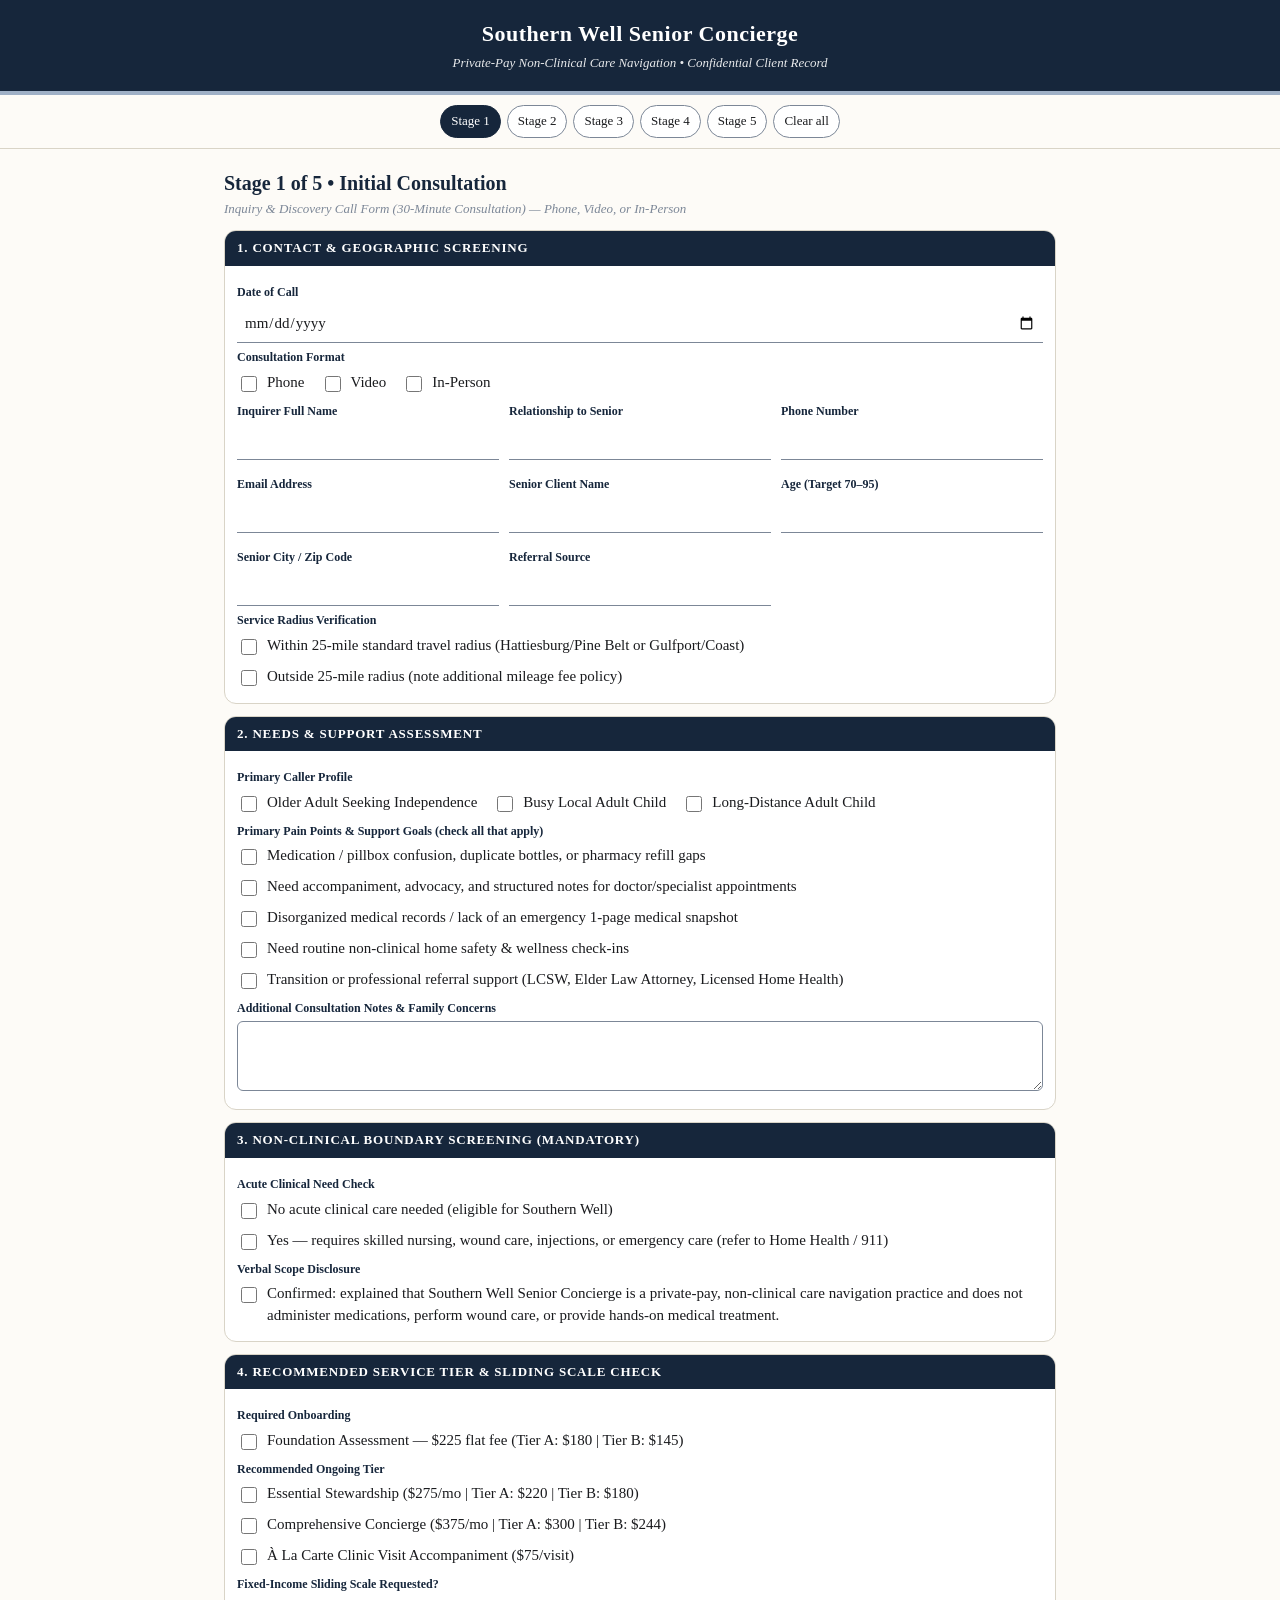
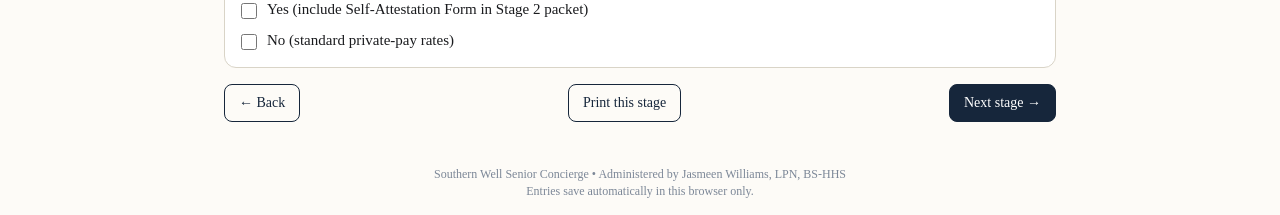
<file: public/assets/aistudio/Southern_Well_Senior_Concierge___Enrollment_Forms_0f4c3922.html>
<!DOCTYPE html>
<html lang="en"><head><meta charset="utf-8">
<meta name="viewport" content="width=device-width, initial-scale=1, viewport-fit=cover">
<title>Southern Well Senior Concierge — Enrollment Forms</title>
<style>
:root{--bg:#FDFBF7;--card:#fff;--ink:#1A1B1E;--head:#16263B;--olive:#16263B;--sage:#7C8797;--grass:#9FB0C6;--line:#d9d4c7;box-sizing:border-box;padding-top:env(safe-area-inset-top,0px);padding-bottom:env(safe-area-inset-bottom,0px)}
@media(prefers-color-scheme:dark){:root:not([data-theme="light"]){--bg:#1A1B1E;--card:#22252b;--ink:#e8e8ea;--head:#cfd9e8;--olive:#2c4468;--line:#3a3f4a}}
html{scroll-padding-top:env(safe-area-inset-top,0px)}
*{box-sizing:border-box}
body{margin:0;background:var(--bg);color:var(--ink);font:15px/1.45 Georgia,'Times New Roman',serif}
header{background:var(--olive);color:#fff;text-align:center;padding:18px 12px;border-bottom:4px solid var(--grass)}
header h1{margin:0;font-size:22px;letter-spacing:.5px}header p{margin:4px 0 0;font-size:13px;opacity:.9;font-style:italic}
nav{display:flex;gap:6px;justify-content:center;flex-wrap:wrap;padding:10px;position:sticky;top:env(safe-area-inset-top,0px);background:var(--bg);z-index:5;border-bottom:1px solid var(--line)}
nav button{font:inherit;font-size:13px;border:1px solid var(--sage);background:var(--card);color:var(--ink);padding:6px 10px;border-radius:20px;cursor:pointer}
nav button.on{background:var(--olive);color:#fff;border-color:var(--olive)}
nav button.done::after{content:" ✓"}
main{max-width:860px;margin:0 auto;padding:14px}
.stage{display:none}.stage.on{display:block}
.stage>h2{color:var(--head);margin:6px 0 0;font-size:20px}.sub{font-style:italic;margin:2px 0 10px;font-size:13px;color:var(--sage)}
.card{background:var(--card);border:1px solid var(--line);border-radius:12px;margin:12px 0;overflow:hidden}
.card h3{margin:0;background:var(--olive);color:#fff;font-size:13px;letter-spacing:.8px;text-transform:uppercase;padding:8px 12px}
.body{padding:12px}
.grid{display:grid;grid-template-columns:repeat(auto-fit,minmax(220px,1fr));gap:10px}
label.l,.lab{display:block;font-size:12px;font-weight:bold;color:var(--head);margin:6px 0 3px}
input[type=text],input[type=date],input[type=datetime-local],textarea{width:100%;font:inherit;padding:7px;border:0;border-bottom:1.5px solid var(--sage);background:transparent;color:var(--ink);border-radius:0}
textarea{border:1.5px solid var(--sage);min-height:70px;border-radius:6px}
input:focus,textarea:focus{outline:2px solid var(--grass)}
.opts{display:flex;flex-wrap:wrap;gap:4px 16px}.opts.col{flex-direction:column}
.opt{display:flex;gap:7px;align-items:flex-start;cursor:pointer;padding:2px 0}.opt input{margin-top:4px;accent-color:var(--olive);width:16px;height:16px;flex:none}
.note{font-size:13px;font-style:italic;margin:6px 0}
table{width:100%;border-collapse:collapse;font-size:13px}th{background:var(--sage);color:#fff;text-align:left;padding:5px 6px}td{border:1px solid var(--line);padding:0}td.fx{padding:6px;font-weight:bold;width:28%}td input{border:0;padding:7px 6px}
.scope{border-top:1px dashed var(--line);padding:8px 0;display:flex;gap:10px;align-items:center}.scope p{margin:0;flex:1}.scope input{width:70px;text-align:center}
canvas{width:100%;max-width:480px;height:120px;border:1.5px solid var(--sage);border-radius:6px;background:#fff;touch-action:none;display:block}
.sigbar{display:flex;gap:8px;margin-top:4px}
.btn{font:inherit;font-size:14px;border:1px solid var(--olive);background:var(--olive);color:#fff;padding:8px 14px;border-radius:8px;cursor:pointer}.btn.alt{background:transparent;color:var(--olive)}
.ctl{display:flex;gap:8px;flex-wrap:wrap;justify-content:space-between;margin:16px 0}
.fixed{padding:7px 0;border-bottom:1.5px solid var(--sage)}
footer{text-align:center;font-size:12px;color:var(--sage);padding:14px}
@media print{header p,nav,.ctl,.sigbar,footer{display:none}body{background:#fff;color:#000;font-size:12px}
.stage{display:block!important;page-break-after:always}body[data-only] .stage:not(.only){display:none!important}
.card{break-inside:avoid;border-color:#999}.card h3,th{background:#16263B!important;color:#fff!important;-webkit-print-color-adjust:exact;print-color-adjust:exact}
header{background:#fff;color:#000;border-bottom:2px solid #16263B;padding:6px}main{padding:0}canvas{border-color:#999}}
</style></head><body>
<header><h1>Southern Well Senior Concierge</h1><p>Private-Pay Non-Clinical Care Navigation • Confidential Client Record</p></header>
<nav id="nav"></nav><main id="app"></main>
<footer>Southern Well Senior Concierge • Administered by Jasmeen Williams, LPN, BS-HHS<br>Entries save automatically in this browser only.</footer>
<script>
let S={};try{S=JSON.parse(localStorage.getItem('swf')||'{}')}catch(e){}
const save=()=>{try{localStorage.setItem('swf',JSON.stringify(S))}catch(e){}};
let cur=0,n=0;
const f=(l,k,t)=>({y:'f',l,k:k||'k'+(++n),t:t||'text'}),
c=(l,o,s)=>({y:'c',l,o,s,k:'k'+(++n)}),t=(l)=>({y:'t',l,k:'k'+(++n)}),
nt=(x)=>({y:'n',x}),ini=(x)=>({y:'i',x,k:'k'+(++n)}),sg=(l)=>({y:'s',l,k:'k'+(++n)}),
tb=(h,rows,fx)=>({y:'b',h,rows,fx,k:'k'+(++n)}),fx=(l,x)=>({y:'x',l,x});
const cl=f('Client Name','client');
const D=[
{h:'Stage 1 of 5 • Initial Consultation',s:'Inquiry & Discovery Call Form (30-Minute Consultation) — Phone, Video, or In-Person',x:[
['1. Contact & Geographic Screening',[f('Date of Call',0,'date'),c('Consultation Format',['Phone','Video','In-Person'],1),f('Inquirer Full Name'),f('Relationship to Senior'),f('Phone Number'),f('Email Address'),f('Senior Client Name','client'),f('Age (Target 70–95)'),f('Senior City / Zip Code'),f('Referral Source'),c('Service Radius Verification',['Within 25-mile standard travel radius (Hattiesburg/Pine Belt or Gulfport/Coast)','Outside 25-mile radius (note additional mileage fee policy)'],1)]],
['2. Needs & Support Assessment',[c('Primary Caller Profile',['Older Adult Seeking Independence','Busy Local Adult Child','Long-Distance Adult Child'],1),c('Primary Pain Points & Support Goals (check all that apply)',['Medication / pillbox confusion, duplicate bottles, or pharmacy refill gaps','Need accompaniment, advocacy, and structured notes for doctor/specialist appointments','Disorganized medical records / lack of an emergency 1-page medical snapshot','Need routine non-clinical home safety & wellness check-ins','Transition or professional referral support (LCSW, Elder Law Attorney, Licensed Home Health)']),t('Additional Consultation Notes & Family Concerns')]],
['3. Non-Clinical Boundary Screening (Mandatory)',[c('Acute Clinical Need Check',['No acute clinical care needed (eligible for Southern Well)','Yes — requires skilled nursing, wound care, injections, or emergency care (refer to Home Health / 911)'],1),c('Verbal Scope Disclosure',['Confirmed: explained that Southern Well Senior Concierge is a private-pay, non-clinical care navigation practice and does not administer medications, perform wound care, or provide hands-on medical treatment.'])]],
['4. Recommended Service Tier & Sliding Scale Check',[c('Required Onboarding',['Foundation Assessment — $225 flat fee (Tier A: $180 | Tier B: $145)']),c('Recommended Ongoing Tier',['Essential Stewardship ($275/mo | Tier A: $220 | Tier B: $180)','Comprehensive Concierge ($375/mo | Tier A: $300 | Tier B: $244)','À La Carte Clinic Visit Accompaniment ($75/visit)'],1),c('Fixed-Income Sliding Scale Requested?',['Yes (include Self-Attestation Form in Stage 2 packet)','No (standard private-pay rates)'],1)]]]},
{h:'Stage 2 of 5 • Days 2–3 Onboarding',s:'Client Intake, Scope Waiver & HIPAA Authorization Packet — complete and sign before scheduling the 90-Minute In-Home Foundation Assessment',x:[
['1. Client & Legal Authority Verification',[f('Client Full Legal Name','client'),f('Date of Birth',0,'date'),f('Primary Residential Address'),f('Home / Cell Phone'),c('Legal Signatory Status',['Client (self — competent to contract)','Authorized Healthcare/Financial POA (attach POA copy)'],1),f('POA / Responsible Party Name'),f('POA Phone / Email')]],
['2. Non-Clinical Scope of Care Acknowledgment',[nt('By initialing each item, the Client and/or Responsible Party acknowledges and agrees to the non-clinical boundaries of Southern Well Senior Concierge:'),ini('No Medical Administration: Southern Well Senior Concierge does NOT place pills in a client’s mouth, administer injections, apply medicated patches, perform wound care, or take vital signs for clinical diagnosis.'),ini('Logistical Medication Support Only: Weekly pillbox organization and medication list reconciliation are performed strictly according to existing prescription bottle labels and clinic After-Visit Summaries (AVS).'),ini('Emergency Protocol: In the event of an acute medical emergency, Southern Well will immediately dial 911 and notify designated family emergency contacts.')]],
['3. Clinic HIPAA & Family Communication Authorization',[nt('I authorize the following healthcare providers, clinics, and pharmacies to share relevant care records, medication lists, and After-Visit Summaries with Southern Well Senior Concierge:'),tb(['Provider / Pharmacy Role','Name / Practice','Phone / Fax / Location'],['Primary Care Physician (PCP)','Key Specialist #1','Key Specialist #2','Primary Pharmacy'],1),nt('Authorized Family Recipients (to receive 24-hour Post-Visit Briefings and Care Dossier updates):'),tb(['Recipient Full Name','Relationship','Email Address','Cell Phone'],['1.','2.'],1)]],
['4. Onboarding Fee & Authorization Signature',[c('Foundation Assessment Fee Remitted',['$225 Standard','$180 Tier A (20% Sliding Scale)','$145 Tier B (35% Sliding Scale)'],1),sg('Client or Authorized POA Signature'),f('Printed Name & Title (Self / POA)'),f('Date',0,'date')]]]},
{h:'Stage 3 of 5 • Days 4–7 In-Home Visit',s:'90-Minute In-Home Foundation Assessment Form — Non-Clinical Home Walkthrough, Care Dossier Intake & Medication Reconciliation Audit',x:[
['1. Medical Profile & Emergency Preferences',[cl,f('Assessment Date',0,'date'),c('Preferred Hospital System',['Forrest General','Merit Health Wesley','Memorial Health','Singing River','Other'],1),f('If other, specify'),t('Known Allergies (Drug / Food / Environmental)'),c('Existing Advance Directives Located in Home',['Healthcare Power of Attorney (POA)','Living Will','DNR / POLST','None located (flag for Elder Law referral)'])]],
['2. Non-Clinical Home Safety & Lifestyle Walkthrough',[c('Environmental & Fall Hazards Observed',['Loose throw rugs','Dim hallways / stairs','Cluttered walkways / cords','Missing bathroom grab bars','None noted']),c('Mobility & Assistive Devices',['Independent','Cane','Walker / Rollator','Wheelchair','Equipment check needed (tips/brakes)']),c('Pantry & Refrigerator Status',['Well-stocked & fresh','Needs grocery/meal support'],1),t('Hydration & Meal Routine Notes'),t('Home Safety Recommendations & Action Items')]],
['3. Kitchen-Table Medication Reconciliation Audit',[c('Audit Preparation',['All Rx bottles, OTC supplements, vitamins, eye drops & inhalers gathered','Compared against most recent clinic After-Visit Summary (AVS)','Weekly pillbox organized strictly per bottle labels']),tb(['Medication / Supplement Name & Dose','Bottle Directions','Discrepancy Flagged (Duplicate / Expired / Low Refill)'],['1.','2.','3.','4.','5.','6.'],1),t('Yellow-Flagged Questions for Prescribing Physician or Pharmacist Clarification')]]]},
{h:'Stage 4 of 5 • Days 7–10 Back-Office Setup',s:'Care Dossier Assembly & Provider Sync Checklist — internal quality-control verification completed prior to Active Stewardship launch',x:[
['Client & Coordinator',[cl,f('Digital Folder ID (LASTNAME_Firstname_DOB-YYYY)'),fx('Care Coordinator','Jasmeen Williams, LPN, BS-HHS'),f('Target Launch Date',0,'date')]],
['1. Physical Care Dossier Binder Assembly',[c('Checklist',['Assembled Deep Oxford Navy linen binder with 5 color-coded divider tabs (Tab 1: Emergency & Provider Contacts | Tab 2: Master Medication Log | Tab 3: Clinic Visit Summaries (AVS) | Tab 4: Advance Directives & HIPAA Releases | Tab 5: Family Briefing & Wellness Notes)','Printed 1-Page EMS Master Snapshot Sheet and inserted into front clear sleeve of binder','Prepared duplicate laminated/sleeved 1-Page EMS Master Snapshot Sheet for client’s refrigerator door'])]],
['2. Encrypted Digital Workspace Setup',[c('Checklist',['Created HIPAA-compliant encrypted client directory using naming convention LASTNAME_Firstname_DOB-YYYY','Uploaded signed Stage 2 Intake Agreement, Scope Waiver, POA documents, and Clinic HIPAA Releases','Uploaded baseline clinic After-Visit Summaries (AVS) and dated Master Medication Reconciliation Log'])]],
['3. Provider Sync, Pharmacy Coordination & Warm Referrals',[c('Checklist',['Faxed or hand-delivered executed HIPAA Authorization forms to Primary Care Physician and specialists','Synced medication list and refill schedule with client’s primary pharmacy']),c('Warm Professional Referrals Initiated (if identified during Stage 3)',['Licensed Clinical Social Worker (LCSW)','Elder Law Attorney','Licensed Home Health Agency','None needed at launch'])]],
['4. Family Onboarding & 30-Day Action Plan',[c('Checklist',['Delivered personalized 30-Day Stewardship Action Plan to all authorized family recipients','Confirmed recurring schedule for monthly wellness check-ins and upcoming medical appointments']),sg('Quality-Control Sign-Off (Jasmeen Williams, LPN)'),f('Date Completed',0,'date')]]]},
{h:'Stage 5 of 5 • Day 11+ Ongoing Care',s:'Active Stewardship Routine Visit & Clinic Accompaniment Log — complete within 24 hours of every scheduled wellness check-in or medical appointment',x:[
['Visit Details',[cl,f('Visit Date & Time',0,'datetime-local'),c('Active Service Plan',['Essential ($275/mo)','Comprehensive ($375/mo)','À La Carte ($75)'],1),c('Visit Location',['Client Home','Clinic','Virtual'],1)]],
['1. Non-Clinical Wellness & Home Environment Observation',[t('Mood, Energy & Cognitive Engagement'),t('Nutrition, Hydration & Home Safety Check'),c('Medication & Pillbox Logistical Check',['Pillbox organized per bottle labels','Refills synced with pharmacy','N/A'])]],
['2. Clinic Visit Accompaniment & Care Navigation Summary (if applicable)',[f('Provider & Specialty Seen'),f('Next Scheduled Appointment (Date/Time)',0,'datetime-local'),t('Key Provider Takeaways, Medication Changes & Follow-Up Action Items')]],
['3. 24-Hour Post-Visit Family Briefing Confirmation',[c('Family Briefing Sent?',['Yes','Pending'],1),c('Delivery Method',['Encrypted Email','Family Portal'],1),f('Timestamp Sent',0,'datetime-local')]]]}
];
const e=(tag,a,...k)=>{const x=document.createElement(tag);Object.assign(x,a||{});k.forEach(i=>x.append(i));return x};
function item(it){
 const w=e('div');
 if(it.y=='n')return e('p',{className:'note',textContent:it.x});
 if(it.y=='x'){w.append(e('span',{className:'lab',textContent:it.l}),e('div',{className:'fixed',textContent:it.x}));return w}
 if(it.y=='f'){w.append(e('label',{className:'l',textContent:it.l}));const i=e('input',{type:it.t,value:S[it.k]||''});i.oninput=()=>{S[it.k]=i.value;save();if(it.k=='client')document.querySelectorAll('input[data-c]').forEach(o=>{if(o!==i)o.value=i.value})};if(it.k=='client')i.dataset.c=1;w.append(i);return w}
 if(it.y=='t'){w.append(e('label',{className:'l',textContent:it.l}));const i=e('textarea',{value:S[it.k]||''});i.oninput=()=>{S[it.k]=i.value;save()};w.append(i);return w}
 if(it.y=='c'){w.append(e('span',{className:'lab',textContent:it.l}));const o=e('div',{className:'opts'+(it.o.some(x=>x.length>40)?' col':'')});const boxes=[];
  it.o.forEach(v=>{const i=e('input',{type:'checkbox',checked:(S[it.k]||[]).includes(v)});boxes.push([i,v]);i.onchange=()=>{if(it.s&&i.checked)boxes.forEach(([b])=>{if(b!==i)b.checked=false});S[it.k]=boxes.filter(([b])=>b.checked).map(([,x])=>x);save()};o.append(e('label',{className:'opt'},i,e('span',{textContent:v})))});w.append(o);return w}
 if(it.y=='i'){const i=e('input',{type:'text',placeholder:'Initials',maxLength:4,value:S[it.k]||''});i.oninput=()=>{S[it.k]=i.value;save()};return e('div',{className:'scope'},e('p',{textContent:it.x}),i)}
 if(it.y=='b'){const T=e('table'),r=e('tr');it.h.forEach(h=>r.append(e('th',{textContent:h})));T.append(r);
  it.rows.forEach((rw,ri)=>{const tr=e('tr');it.h.forEach((_,ci)=>{const td=e('td');if(ci==0&&it.fx&&/[A-Za-z]/.test(rw)&&rw.length>3){td.className='fx';td.textContent=rw}else{const key=it.k+'_'+ri+'_'+ci,i=e('input',{type:'text',value:S[key]||''});i.oninput=()=>{S[key]=i.value;save()};td.append(i)}tr.append(td)});T.append(tr)});return e('div',{style:'overflow-x:auto'},T)}
 if(it.y=='s'){w.append(e('span',{className:'lab',textContent:it.l}));const cv=e('canvas',{width:480,height:120}),g=cv.getContext('2d');g.lineWidth=2;g.lineCap='round';g.strokeStyle='#222';
  if(S[it.k]){const im=new Image();im.onload=()=>g.drawImage(im,0,0);im.src=S[it.k]}
  let d=0;const p=ev=>{const r=cv.getBoundingClientRect();return[(ev.clientX-r.left)*480/r.width,(ev.clientY-r.top)*120/r.height]};
  cv.onpointerdown=ev=>{d=1;cv.setPointerCapture(ev.pointerId);const[x,y]=p(ev);g.beginPath();g.moveTo(x,y);g.lineTo(x+.1,y);g.stroke()};
  cv.onpointermove=ev=>{if(!d)return;const[x,y]=p(ev);g.lineTo(x,y);g.stroke()};
  cv.onpointerup=()=>{d=0;try{S[it.k]=cv.toDataURL();save()}catch(e){}};
  const cb=e('button',{className:'btn alt',textContent:'Clear signature',type:'button'});cb.onclick=()=>{g.clearRect(0,0,480,120);delete S[it.k];save()};
  w.append(cv,e('div',{className:'sigbar'},cb));return w}
}
const app=document.getElementById('app'),nav=document.getElementById('nav');
D.forEach((st,i)=>{const s=e('section',{className:'stage',id:'s'+i});s.append(e('h2',{textContent:st.h}),e('p',{className:'sub',textContent:st.s}));
 st.x.forEach(([h,items])=>{const b=e('div',{className:'body'});const g=e('div',{className:'grid'});
  items.forEach(it=>{const el=item(it);(it.y=='f'||it.y=='x')?g.append(el):(g.children.length&&(b.append(g.cloneNode(false)),0),b.lastChild&&b.lastChild.className=='grid'&&!b.lastChild.children.length&&b.lastChild.remove(),b.append(el))});
  // simpler: re-layout preserving order
  b.innerHTML='';let gr=null;items.forEach(it=>{const el=item(it);if(it.y=='f'||it.y=='x'){if(!gr){gr=e('div',{className:'grid'});b.append(gr)}gr.append(el)}else{gr=null;b.append(el)}});
  s.append(e('div',{className:'card'},e('h3',{textContent:h}),b))});
 const ctl=e('div',{className:'ctl'});
 const mk=(t,fn,a)=>{const b=e('button',{className:'btn'+(a?' alt':''),textContent:t,type:'button'});b.onclick=fn;return b};
 ctl.append(mk('← Back',()=>go(i-1),1),mk('Print this stage',()=>pr(i),1),i<4?mk('Next stage →',()=>go(i+1)):mk('Print all stages',()=>pr()));
 s.append(ctl);app.append(s);
 const nb=e('button',{textContent:'Stage '+(i+1),type:'button'});nb.onclick=()=>go(i);nav.append(nb)});
const clr=e('button',{textContent:'Clear all',type:'button'});clr.onclick=()=>{if(confirm('Clear every field on every stage? This cannot be undone.')){S={};save();location.reload()}};nav.append(clr);
function go(i){if(i<0||i>4)return;cur=i;document.querySelectorAll('.stage').forEach((s,j)=>s.classList.toggle('on',j==i));
 [...nav.children].forEach((b,j)=>b.classList.toggle('on',j==i));scrollTo(0,0)}
function pr(i){document.querySelectorAll('.stage').forEach(s=>s.classList.remove('only'));
 if(i==null)document.body.removeAttribute('data-only');else{document.body.dataset.only=1;document.getElementById('s'+i).classList.add('only')}
 window.print()}
go(0);
</script></body></html>
</file>
